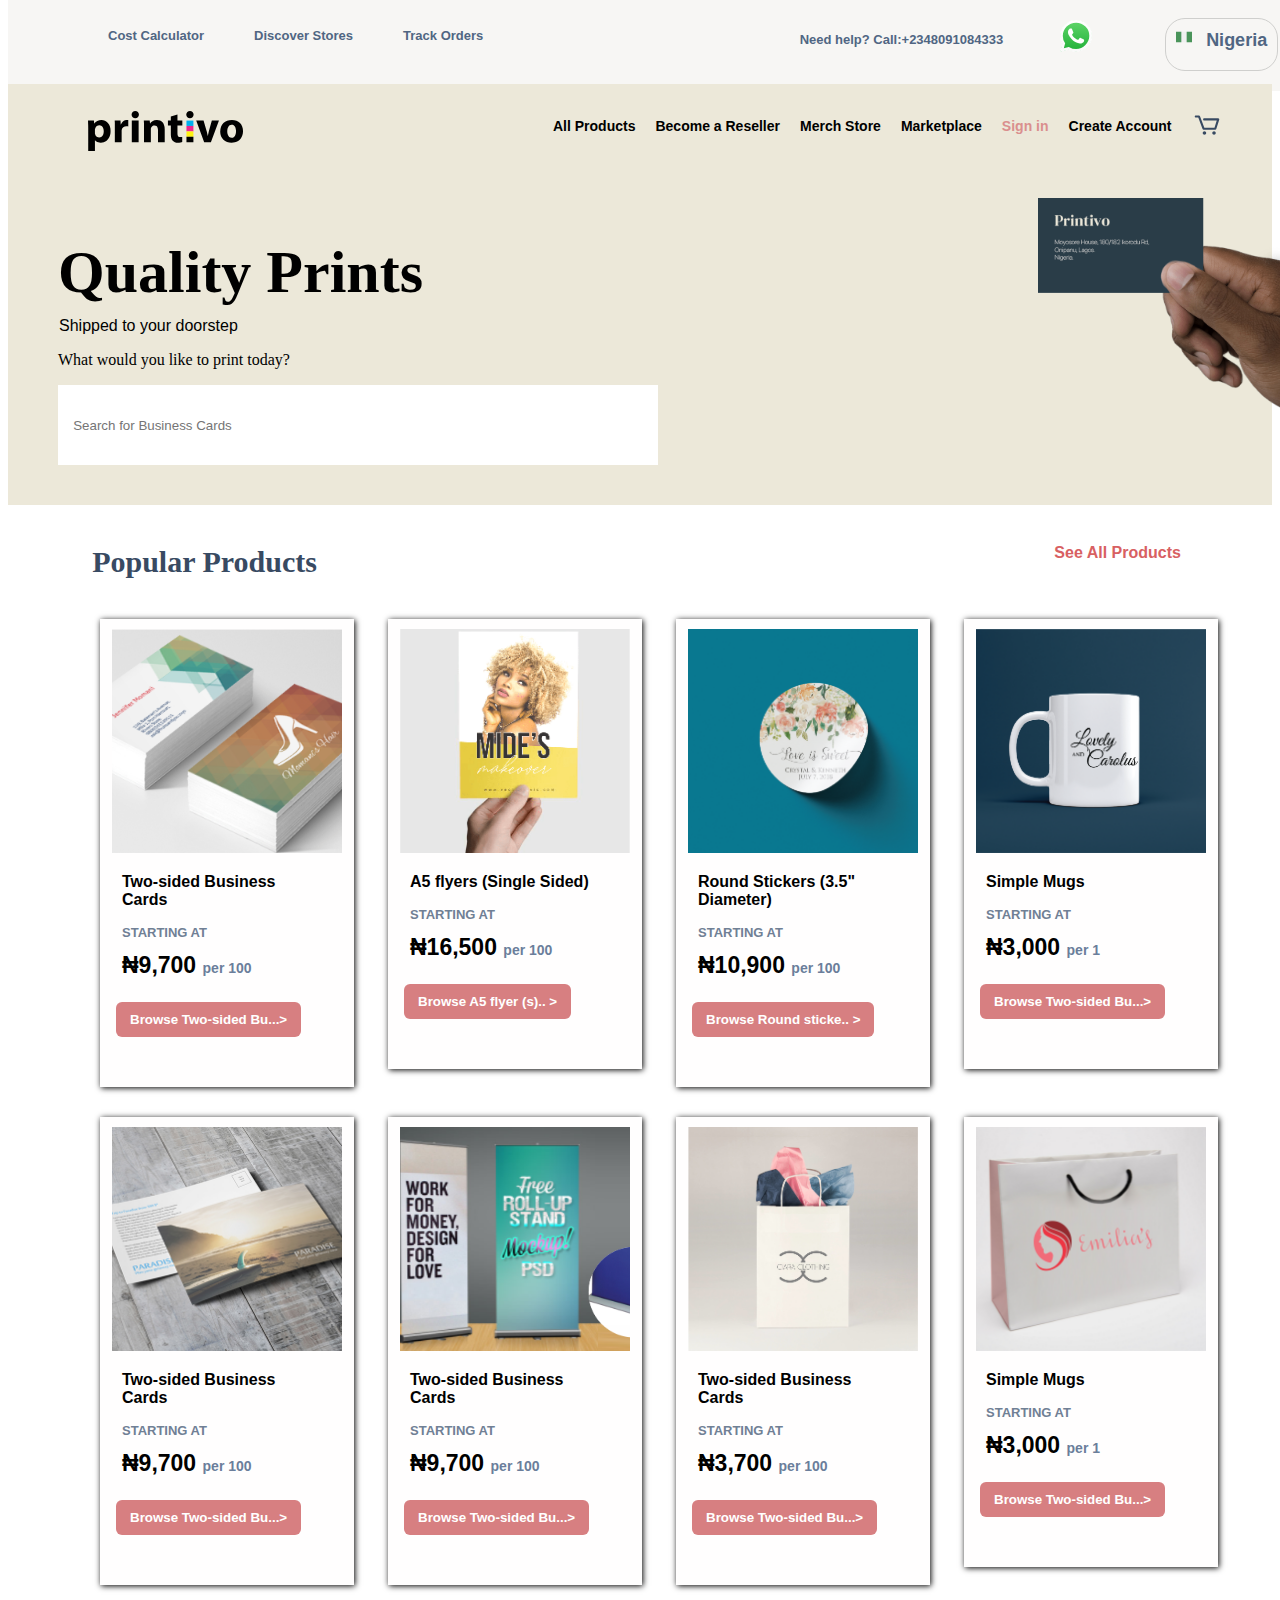
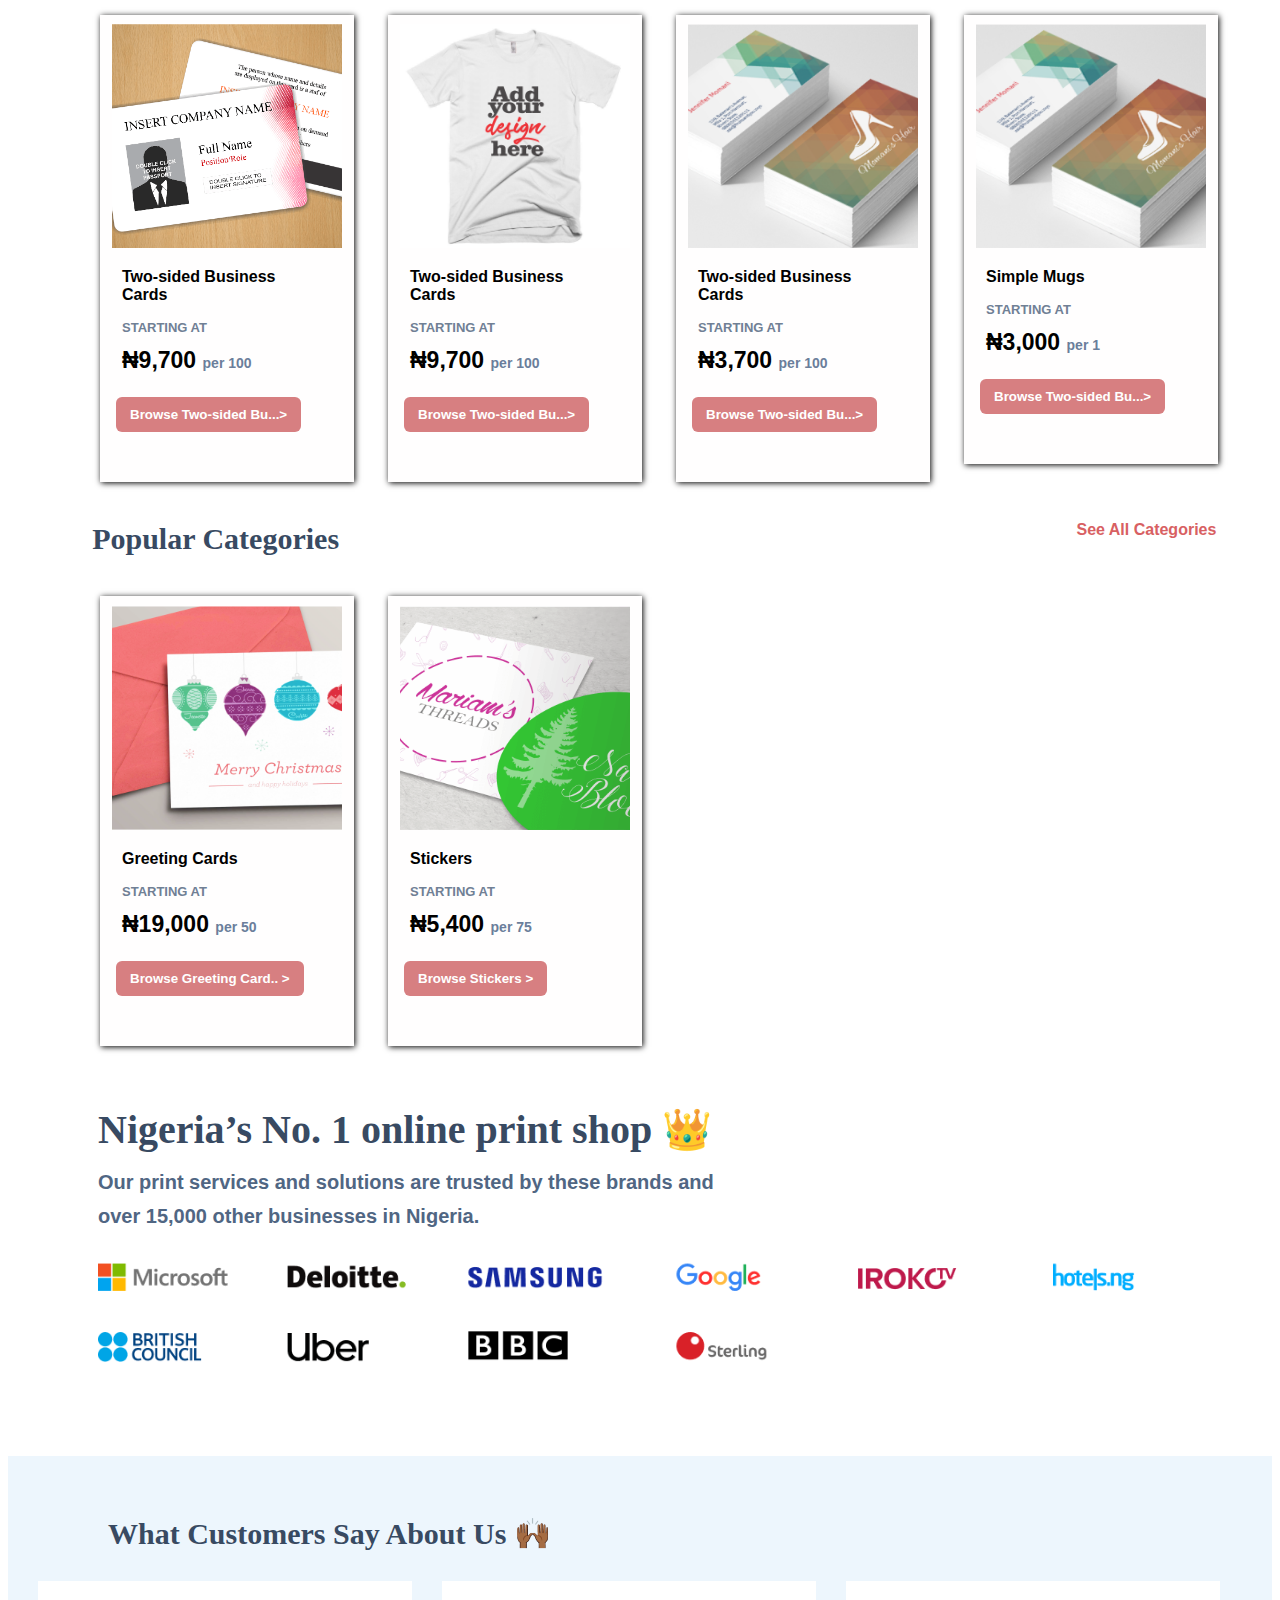
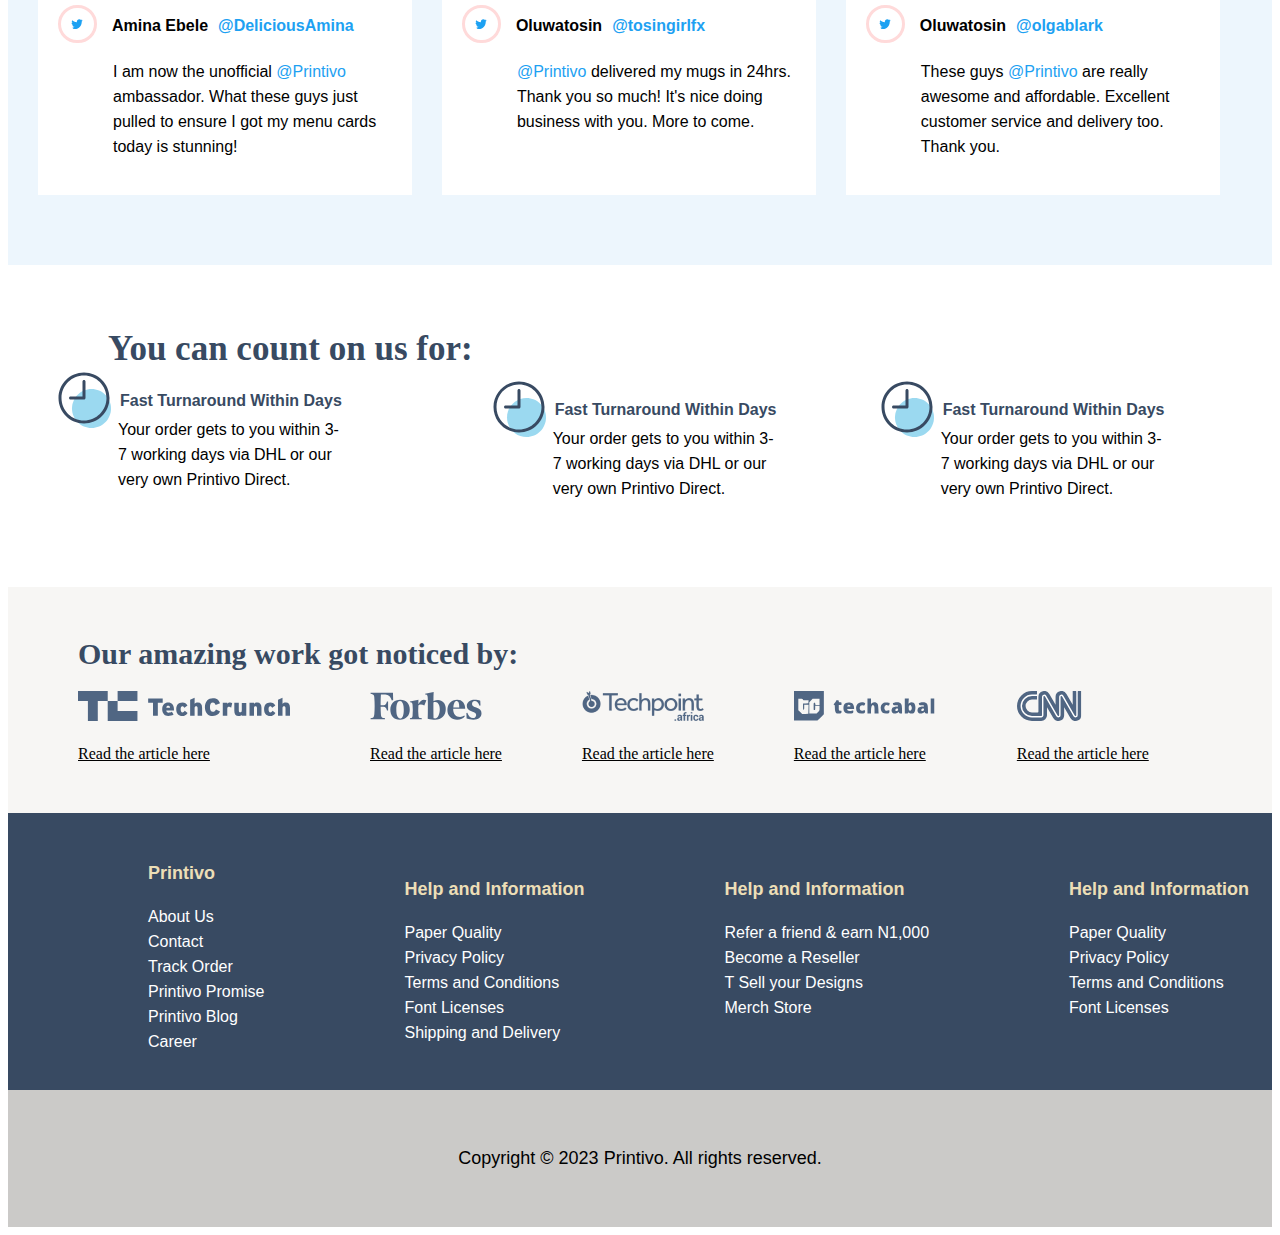
<file: index.html>
<!DOCTYPE html>
<html lang="en">
<head>
    <meta charset="UTF-8">
    <meta name="viewport" content="width=device-width, initial-scale=1.0">
    <title>Document</title>
    <link rel="stylesheet" href="printivo.css">
</head>
<body>
    <header class="f-header">
        <ul class="orders">
            <li>Cost Calculator
            </li>
            <li>Discover Stores</li>
            <li>Track Orders</li>
            <li class="help">
                Need help? Call:+2348091084333</li>
                <li><img src="/img/printivo (17).svg" alt="" class="watsapp"></li>
               <div class="nig" >
                <li><img src="/img/printivo (18).svg" alt="" >
                <p class="Nigeria2">Nigeria</p>
                </li>
               </div>
        </ul>
    </header >

    <header class="sticky">
        <img class="logo" src="/img/logo.svg" alt="">
        <ul class="itemss">
            <li>All Products</li>
            <li>Become a Reseller</li>
            <li>Merch Store</li>
            <li>Marketplace</li>
            <li><a href="" class="sign">Sign in</a></li>
            <li>Create Account</li>
            <li><img class="cart" src="/img/cart.svg" alt=""></li>
        </ul>
    </header>
       

    <section class="main">
        <div class="text">
        <h1 class="Quality">Quality Prints</h1>
        <p class="ship">Shipped to your doorstep</p>
        <p>What would you like to print today? </p>
       <button class="button"><input class="input" type="text" placeholder=" Search for Business Cards"></button>
        </div>
        
        <div >
            <img class="hand" src="/img/printivo (20).png" alt="">
            
        </div>
         </section>

<section class="Product-tag">
    <p class="Popular">Popular Products</p>
    <p class="all">See All Products</p>
</section>

<section id="rows" >

    <fieldset class="field-1">
        <div>
            <img class="item1" src="/img/printivo (21).png" alt=""> 
        <p class="tag">Two-sided Business Cards </p>
        <p class="starting">STARTING AT</p>
        <p class="price"> ₦9,700 <span id="p100">per 100</span></p>
        <button class="browse">Browse Two-sided Bu...></button>
    </fieldset>
      </div>
    <div>
        <fieldset class="field-1">
            <div>
                <img class="item2" src="/img/printivo (22).png" alt=""> 
            <p class="tag">A5 flyers (Single Sided)</p>
            <p class="starting">STARTING AT</p>
            <p class="price"> ₦16,500 <span id="p100">per 100</span></p>
            <button class="browse">Browse A5 flyer (s).. ></button>
        </fieldset>
    </div>
    
    <div>
        <fieldset class="field-1">
            <div>
                <img class="item3" src="/img/flyer.png" alt=""> 
            <p class="tag">
                Round Stickers (3.5" Diameter)
                
                 </p>
            <p class="starting">STARTING AT</p>
            <p class="price"> ₦10,900 <span id="p100">per 100</span></p>
            <button class="browse">Browse
                 Round sticke..  ></button>
        </fieldset>
    </div>
    
    <div>
        <fieldset class="field-1">
            <div>
                <img class="item4" src="/img/mug (1).png" alt=""> 
            <p class="tag">Simple Mugs </p>
            <p class="starting">STARTING AT</p>
            <p class="price"> ₦3,000 <span id="p100">per 1</span></p>
            <button class="browse">Browse Two-sided Bu...></button>
        </fieldset>
    </div>

 
</section>

</section>
<section id="row-2" >

    <fieldset class="field-1">
        <div>
            <img class="item1" src="/img/mock.jpg" alt=""> 
        <p class="tag">Two-sided Business Cards </p>
        <p class="starting">STARTING AT</p>
        <p class="price"> ₦9,700 <span id="p100">per 100</span></p>
        <button class="browse">Browse Two-sided Bu...></button>
    </fieldset>
      </div>
    <div>
        <fieldset class="field-1">
            <div>
                <img class="rl2" src="/img/printivo (11).png" alt=""> 
            <p class="tag">Two-sided Business Cards </p>
            <p class="starting">STARTING AT</p>
            <p class="price"> ₦9,700 <span id="p100">per 100</span></p>
            <button class="browse">Browse Two-sided Bu...></button>
        </fieldset>
    </div>
    
    <div>
        <fieldset class="field-1">
            <div>
                <img class="item3" src="/img/printivo (5).png" alt=""> 
            <p class="tag">Two-sided Business Cards </p>
            <p class="starting">STARTING AT</p>
            <p class="price"> ₦3,700 <span id="p100">per 100</span></p>
            <button class="browse">Browse Two-sided Bu...></button>
        </fieldset>
    </div>
    
    <div>
        <fieldset class="field-1">
            <div>
                <img class="item4" src="/img/printivo (3).png" alt=""> 
            <p class="tag">Simple Mugs </p>
            <p class="starting">STARTING AT</p>
            <p class="price"> ₦3,000 <span id="p100">per 1</span></p>
            <button class="browse">Browse Two-sided Bu...></button>
        </fieldset>
    </div>

 
</section>

<section id="row-3" >

    <fieldset class="field-1">
        <div>
            <img class="item1" src="/img/printivo (25).png" alt=""> 
        <p class="tag">Two-sided Business Cards </p>
        <p class="starting">STARTING AT</p>
        <p class="price"> ₦9,700 <span id="p100">per 100</span></p>
        <button class="browse">Browse Two-sided Bu...></button>
    </fieldset>
      </div>
    <div>
        <fieldset class="field-1">
            <div>
                <img class="item2" src="/img/printivo (26).png" alt=""> 
            <p class="tag">Two-sided Business Cards </p>
            <p class="starting">STARTING AT</p>
            <p class="price"> ₦9,700 <span id="p100">per 100</span></p>
            <button class="browse">Browse Two-sided Bu...></button>
        </fieldset>
    </div>
    
    <div>
        <fieldset class="field-1">
            <div>
                <img class="item3" src="/img/printivo (21).png" alt=""> 
            <p class="tag">Two-sided Business Cards </p>
            <p class="starting">STARTING AT</p>
            <p class="price"> ₦3,700 <span id="p100">per 100</span></p>
            <button class="browse">Browse Two-sided Bu...></button>
        </fieldset>
    </div>
    
    <div>
        <fieldset class="field-1">
            <div>
                <img class="item4" src="/img/printivo (21).png" alt=""> 
            <p class="tag">Simple Mugs </p>
            <p class="starting">STARTING AT</p>
            <p class="price"> ₦3,000 <span id="p100">per 1</span></p>
            <button class="browse">Browse Two-sided Bu...></button>
        </fieldset>
    </div>

</section>

<section class="Product-tag">
    <p class="Popular">Popular Categories</p>
    <p class="all">See All Categories</p>
</section>
<section id="rows" >

    <fieldset class="field-1">
        <div>
            <img class="item1" src="/img/printivo (27).png" alt=""> 
        <p class="tag">Greeting Cards</p>
        <p class="starting">STARTING AT</p>
        <p class="price"> ₦19,000 <span id="p100">per 50</span></p>
        <button class="browse">Browse Greeting Card.. > </button>
    </fieldset>
      </div>
    <div>
        <fieldset class="field-1">
            <div>
                <img class="item2" src="/img/printivo (28).png" alt=""> 
            <p class="tag">Stickers </p>
            <p class="starting">STARTING AT</p>
            <p class="price"> ₦5,400 <span id="p100">per 75</span></p>
            <button class="browse"> Browse Stickers ></button>
        </fieldset>
    </section>
<section class="shop">
    <h1>Nigeria’s No. 1 online print shop 👑</h1>
<p class="print">Our print services and solutions are trusted by these brands and over 15,000 other businesses in Nigeria.</p>
</section>
  <section class="logos">
<div>
    <img src="/img/uber.png" class="company" alt="">
    </div>
    
  </section >
  <section class="review">
    <p class="us">What Customers Say About Us 🙌🏾</p>
    <section class="review-boxes">
        <div class="box">
            <p class="p">
                <img class="twitter" src="/img/twiter.svg" alt=""> Amina Ebele <a href="" class="tweet">@DeliciousAmina</a></p>
                <p class="ambassador">I am now the unofficial <a href="" class="link">@Printivo</a> ambassador. What these guys just pulled to ensure I got my menu cards today is stunning!</p>
        </div>
        <div class="box">
            <p class="p">
                <img class="twitter" src="/img/twiter.svg" alt=""> 
                Oluwatosin <a href="" class="tweet">@tosingirlfx</a></p>
                <p class="ambassador"> <a href="" class="link">@Printivo</a> delivered my mugs in 24hrs. Thank you so much! It's nice doing business with you. More to come.</p>
        </div>
        <div class="box">
            <p class="p">
                <img class="twitter" src="/img/twiter.svg" alt=""> Oluwatosin  <a href="" class="tweet">@olgablark</a></p>
                <p class="ambassador">These guys <a href="" class="link">@Printivo</a> are really awesome and affordable. Excellent customer service and delivery too. Thank you.</p>
        </div>
      </section>
    </section>
  <section class="count">
<div >
    <h1 class="assure">You can count on us for:</h1>
<p class="fast"> <img src="/img/clock.svg" class="clock" alt=""> Fast Turnaround Within Days</p>
<p class="days">Your order gets to you within 3-7 working days via DHL or our very own Printivo Direct.</p>
</div>
<div class="others">
    <div >
   
        <p class="fast"> <img src="/img/clock.svg" class="clock" alt=""> Fast Turnaround Within Days</p>
        <p class="days">Your order gets to you within 3-7 working days via DHL or our very own Printivo Direct.</p>
        </div>
        
        <div >
            
        <p class="fast"> <img src="/img/clock.svg" class="clock" alt=""> Fast Turnaround Within Days</p>
        <p class="days">Your order gets to you within 3-7 working days via DHL or our very own Printivo Direct.</p>
        </div>
</div>
</section>
<section class="amazing">
<h1 class="work">Our amazing work got noticed by:</h1>
<section  class="noticed">
    <div>
        <img class="crunch" src="/img/crunch.svg" alt="">
        <br>
        <a class="read" href="">Read the article here</a>
    </div>
    <div>
        <img class="crunch" src="/img/forbes.svg" alt="">
        <br>
        <a class="read" href="">Read the article here</a>
    </div>
    <div>
        <img class="crunch" src="/img/Techpoint_Logo_ucyvgg.png" alt="">
        <br>
        <a class="read" href="">Read the article here</a>
    </div>
    <div>
        <img class="crunch" src="/img/cabal.svg" alt="">
        <br>
        <a class="read" href="">Read the article here</a>
    </div>
    <div>
        <img class="crunch" src="/img/cnn.svg" alt="">
        <br>
        <a class="read" href="">Read the article here</a>
    </div>
    
</section>
</section>

<section class="footer" style="display: flex; ">
    <div>
       
        <ul class="list">
            <li><p>Printivo</p></li>
            <li>
                About Us

            </li>
            <li>Contact
                </li>
                <li>Track Order
                    </li>
                    <li>Printivo Promise
                        </li>
                        <li>Printivo Blog
                            </li>
                            <li>Career</li>
        </ul>
    </div>

    <ul class="list">
        <li><p>Help and Information
           </p></li>
        <li>
            Paper Quality
            

        </li>
        <li>Privacy Policy
            </li>
            <li>Terms and Conditions
               
                </li>
                <li> Font Licenses
                   
                    </li>
                    <li> Shipping and Delivery
                        </li>  
    </ul>
  

    <ul class="list">
        <li><p>Help and Information
           </p></li>
        <li>
            Refer a friend & earn N1,000

            

        </li>
        <li>Become a Reseller
           
            </li>
            <li>T Sell your Designs
               
               
                </li>
                <li>  Merch Store
                   
                    </li>
                    
                      
    </ul>
    <ul class="list">
        <li><p>Help and Information
           </p></li>
        <li>
            Paper Quality
            

        </li>
        <li>Privacy Policy
            </li>
            <li>Terms and Conditions
               
                </li>
                <li> Font Licenses
                   
                    </li>
                   
                      
    </ul>

</section>

<div class="Copyright">
    <p>Copyright © 2023 Printivo. All rights reserved.</p>
</div>
</body>
</html>
</file>
<file: printivo.css>
/* *{
    margin: 0;
    padding: 0;
    box-sizing: border-box;
} */

.f-header{
background-color: #f7f6f4;
width: 150%;

}
.orders{
    display: flex;
    list-style-type: none;
    gap: 50px;
    font-family: Arial, Helvetica, sans-serif;
    font-size:13px ;
    font-weight: bold;
    color: #506683;
    padding: 20px;
    margin-top: -10px;
    margin-left: 80px;
    padding-top: 30px;
    
}
.help{
    margin-left: 15%;
    margin-top: 4px;
}
.watsapp{
    margin-top: -8px;
    margin-left: 20%;
}
.nig{
    display: flex;
    border: 0.9px solid #cfcfcd;
    border-radius: 20px;
   margin-top: -10px;
    padding-bottom: 1px;
    padding-top: 10px;
    padding-left:10px;
    padding-right: 10px;
    margin-left: 30px;
}
.Nigeria2{
    margin-top: -18px; margin-left: 30px; 
    color: #506683;
}
.itemss{
    list-style-type: none;
    display: flex;
    gap: 20px;
}
.cart{
    margin-top: -9px;
}

.sticky{
    display: flex;
    gap: 270px;
    background-color: #ece8d9;
    padding-top: 20px;
    margin-top: -20px;
    position: sticky;
    top: 0;
    font-family: Arial, Helvetica, sans-serif;
    font-weight: 600;
    font-size: 14px;
   z-index: 1;
   padding-bottom: 10px;
}
.main{
background-color: #ece8d9;   
padding-top: 30px; 
display: flex;
gap: 380px;
padding-bottom: 40px;

}
.text{
    margin-left: 50px;
}
.Quality{
    font-family: serif;
    font-size: 60px;
  
}
.ship{
    font-family: Arial, Helvetica, sans-serif;
    font-weight: 700px;
    margin-top: -30px;
    margin-left: 1px;
}
.input{
    border: none;
    margin-left: -400px;
}
.button{
    width: 600px;
    height: 80px;
    background-color: white;
    border: none;
}
.hand{
    width: 300px;
}
.sign{
        text-decoration: none;
        color: #da8f8e;
}
.logo{
    margin-left: 80px;
}

.shop-link{
    color: rgb(0, 0, 0);
    font-weight: 100;
}
.Product-tag{
    display: flex;
  gap: 60%;  
  margin-bottom: 10px;
  margin-top: 10px;
  margin-left: 35px;
}
.Popular{
margin-left: 4%;
font-size: 30px;
font-family: serif;
font-weight: bold;
color: #384a62;
}
.all{
font-size: 16px;
font-family: Arial, Helvetica, sans-serif;
color: #d86062;
margin-top: 29px;
font-weight: bold;
}

#rows{
 display: flex; 
 gap: 30px;
 margin-left: 90px;
}
.item1{
   
    width: 230px;
    height: 14rem;
    object-fit: cover;
transition: transform .2s; 
margin-top: -5px;
padding-left: -90px;
padding-top: 9.1px;
}

.item1:hover{
  transform: scale(1.08);
}
.tag{
    font-family: Arial, Helvetica, sans-serif;
    font-weight: bold;
    margin-left: 10px; 
    width: 200px;
}
.field-1{
    width: max-content;
   background-color: rgb(255, 254, 254);
box-shadow: 1px 1px 6px  rgb(0, 0, 0);
border: none;
padding-bottom: 50px;
}
.starting{
    font-family: Arial, Helvetica, sans-serif;
    font-weight: bold;
    font-size: 13px;
    margin-left: 10px; 
    color: #708095
}
.price{
    font-family: Arial, Helvetica, sans-serif;
    font-weight: bold;
    font-size: 23px;
    margin-left: 10px; 
    margin-top: -1px;

}
#p100{
font-size: 14px;
color: #6b7e9b;
}
.browse{
    padding: 10px 14px;
    background-color: rgb(215,127,129);
    border: none;
    border-radius: 6px;
    color: white;
    font-weight: 600;
    margin-left: 4px;
    
}
.item2{
   
    width: 230px;
    height: 14rem;
    object-fit: cover;
transition: transform .2s;
margin-top: -5px;
padding-left: -90px;
padding-top: 9.1px;
  
}
.item2:hover{
    transform: scale(1.08);
  }
  .item3{
    width: 230px;
    height: 14rem;
    object-fit: cover;
transition: transform .2s; 
margin-top: -5px;
padding-left: -90px;
padding-top: 9.1px;
  
}
.item3:hover{
    transform: scale(1.08);
  }

  .item4{
   
    width: 230px;
    height: 14rem;
    object-fit: cover;
transition: transform .2s; 
margin-top: -5px;
padding-left: -90px;
padding-top: 9.1px;
  
}
.item4:hover{
    transform: scale(1.08);
  }
  #row-2{
 display: flex; 
 gap: 30px;
 margin-left: 90px;
 margin-top: 30px;
}
.shop{
    margin-top: 60px;
    margin-left: 90px;
    font-size: 20px;
    color: #384a62;
}
 .print{
    width: 650px;
    font-family: Arial, Helvetica, sans-serif;
    font-weight:bold;
    color: #506683;
    line-height: 34px;
    margin-top: -15px;
 }
 .us{
    font-size: 30px;
margin-left: 100px;
}

.rl2{
   
    width: 230px;
    height: 14rem;
    object-fit: cover;
    object-position: -28px ;
transition: transform .2s;
margin-top: -5px;
padding-left: -90px;
padding-top: 9.1px;
  
}
.rl2:hover{
    transform: scale(1.08);
  }
  #row-3{
    display: flex; 
    gap: 30px;
    margin-left: 90px;
    margin-top: 30px;
   }
   .company{
    width: 85%;
margin-left: 90px;
margin-bottom: 90px;
   }
  
   .review{
background-color: #edf6fd;
padding-top: 30px;
padding-bottom: 70px;

}
   .us{
    font-weight: 550;
    color: rgb(56,74,98) ;
   }
   .tweet{
    color: #1da1f2;
    text-decoration: none;
    font-family: Arial, Helvetica, sans-serif;
    margin-left: 10px;
   }
   .p{
    font-family: Arial, Helvetica, sans-serif;
    font-weight: bold;
    display: flex;


   }
   .box{
        padding-top: 20px;
       background-color: #ffffff;
       width: 28%;
       margin-left: 30px;
       padding-left: 20px;
   }
   .twitter{
    width: 13px;
    border-radius: 40px;
   border: solid rgb(255, 218, 218);
   padding: 10px;
   margin-top: -12px;
   margin-right: 15px;
   }
   .ambassador{
    font-family: Arial, Helvetica, sans-serif;
    line-height: 25px;
    width: 280px;
    margin-left: 55px;
    padding-bottom: 20px;
   }
   .link{
    color:#1da1f2 ;
    text-decoration: none;
   }
   .review-boxes{
    display: flex;
   }
   .count{
    padding-top: 40px;
    display: flex;
    padding-bottom: 70px;
   }
   .assure{
    font-size: 35px;
    margin-left: 100px;
    color: rgb(56,74,98);
   }
   .fast{
    display: flex;
    font-family: Arial, Helvetica, sans-serif;
    font-weight: 600;
    color: #384a62;
    margin-left: 40px;
   }
   .clock{
    margin-top: -30px;
    
   }
   .days{
    font-family: Arial, Helvetica, sans-serif;
    width: 228px;
    line-height: 25px;
    margin-left: 110px;
    margin-top: -33px;
   }
   .others{
    display: flex;
    margin-top:80px;
    gap: 50px;
    margin-left: -30px;
   }
   .amazing{
    padding-top: 30px;
    background-color: #f7f6f4;
    padding-bottom: 50px;
   }
   .work{
    color: #384a62;
    margin-left: 70px;
    font-size: 30px;
   }
   .crunch{
    margin-bottom: 20px;
   }
   .read{
    color: black;
   }
   .noticed{
    display: flex;
    gap: 80px;
    margin-left: 70px;
   }
   .footer{
    background-color: #384a62;
    padding-top: 30px;
    color: white;
    padding-bottom: 20px;
   }
   .list{
    list-style-type: none;
    line-height: 25px;
    margin-left: 30px;
    font-family: Arial, Helvetica, sans-serif;
    margin-left: 100px;
   }
   li p {
    color: #ecdeb6;
    font-weight: 700;
    font-size: 18px;
   }
   .Copyright{
text-align: center;
background-color: #cbcac8;
padding: 40px;
font-family: Arial, Helvetica, sans-serif;
font-size:18px ;
   }
</file>
